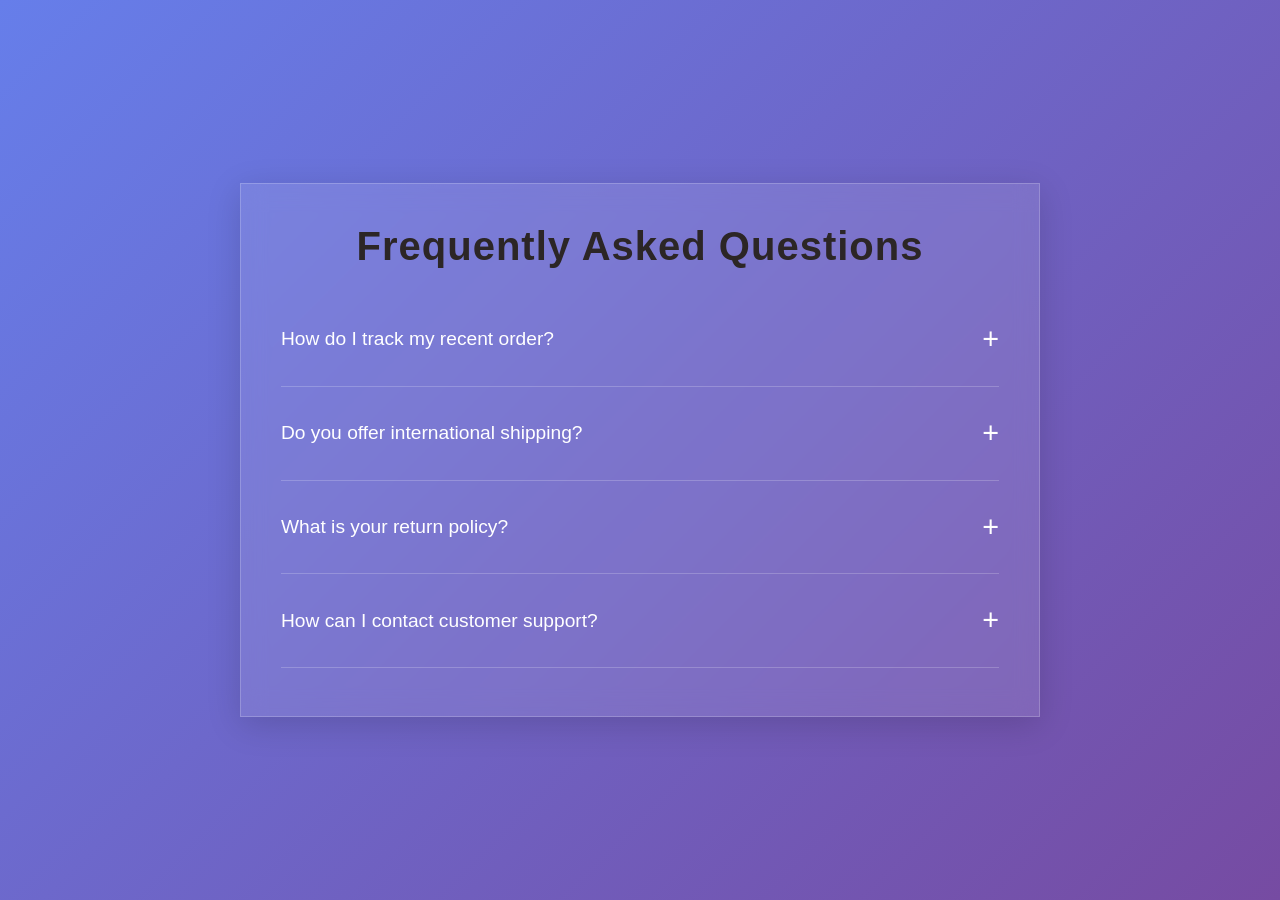
<file: FAQs/index.html>
<!DOCTYPE html>
<html lang="en">
<head>
  <meta charset="UTF-8">
  <meta name="viewport" content="width=device-width, initial-scale=1.0">
  <title>FAQs | Frequently Asked Questions</title>
  <link rel="stylesheet" href="style.css">
</head>
<body>

  <section class="faq-section">
    <div class="faq-container">
      <h2 class="faq-heading">Frequently Asked Questions</h2>
      <div id="faq-list">
        </div>
    </div>
  </section>

  <script src="script.js"></script>
</body>
</html>
</file>
<file: FAQs/style.css>
* {
  margin: 0;
  padding: 0;
  box-sizing: border-box;
  font-family: "Segoe UI", Tahoma, Geneva, Verdana, sans-serif;
}

body {
  background: linear-gradient(135deg, #667eea 0%, #764ba2 100%);
  min-height: 100vh;
  display: flex;
  justify-content: center;
  align-items: center;
  padding: 2rem 1rem;
}

/* Glassmorphism Container */
.faq-container {
  width: 100%;
  max-width: 800px;
  background: rgba(255, 255, 255, 0.1);
  backdrop-filter: blur(12px);
  -webkit-backdrop-filter: blur(12px);
  border: 1px solid rgba(255, 255, 255, 0.2);
  padding: 2.5rem;
  box-shadow: 0 8px 32px rgba(0, 0, 0, 0.15);
}

.faq-heading {
  text-align: center;
  color: #2c2626;
  font-size: 2.5rem;
  margin-bottom: 2rem;
  letter-spacing: 1px;
}

/* Individual FAQ Item */
.faq-item {
  margin-bottom: 0.5rem;
}

.faq-header {
  display: flex;
  justify-content: space-between;
  align-items: center;
  cursor: pointer;
  padding: 1.5rem 0;
  color: #fff;
}

.faq-header h3 {
  font-size: 1.2rem;
  font-weight: 500;
  flex: 1;
  padding-right: 1rem;
}

.faq-icon {
  font-size: 1.8rem;
  line-height: 1;
  transition: transform 0.4s ease;
  user-select: none;
}

.faq-item.active .faq-icon {
  transform: rotate(45deg);
}

.faq-answer-wrapper {
  display: grid;
  grid-template-rows: 0fr;
  transition: grid-template-rows 0.4s ease-out;
}

.faq-item.active .faq-answer-wrapper {
  grid-template-rows: 1fr;
}

.faq-answer {
  overflow: hidden;
  opacity: 0;
  transition: opacity 0.2s ease;
}

.faq-item.active .faq-answer {
  opacity: 1;
  transition: opacity 0.4s ease 0.4s;
}

.faq-answer p {
  color: rgba(255, 255, 255, 0.85);
  line-height: 1.6;
  padding-bottom: 1.5rem;
}

.faq-divider {
  border: none;
  height: 1px;
  background: rgba(255, 255, 255, 0.2);
  margin-top: 0.5rem;
}

@media (max-width: 600px) {
  .faq-container {
    padding: 1.5rem;
  }
  .faq-heading {
    font-size: 2rem;
  }
  .faq-header h3 {
    font-size: 1.1rem;
  }
}
</file>
